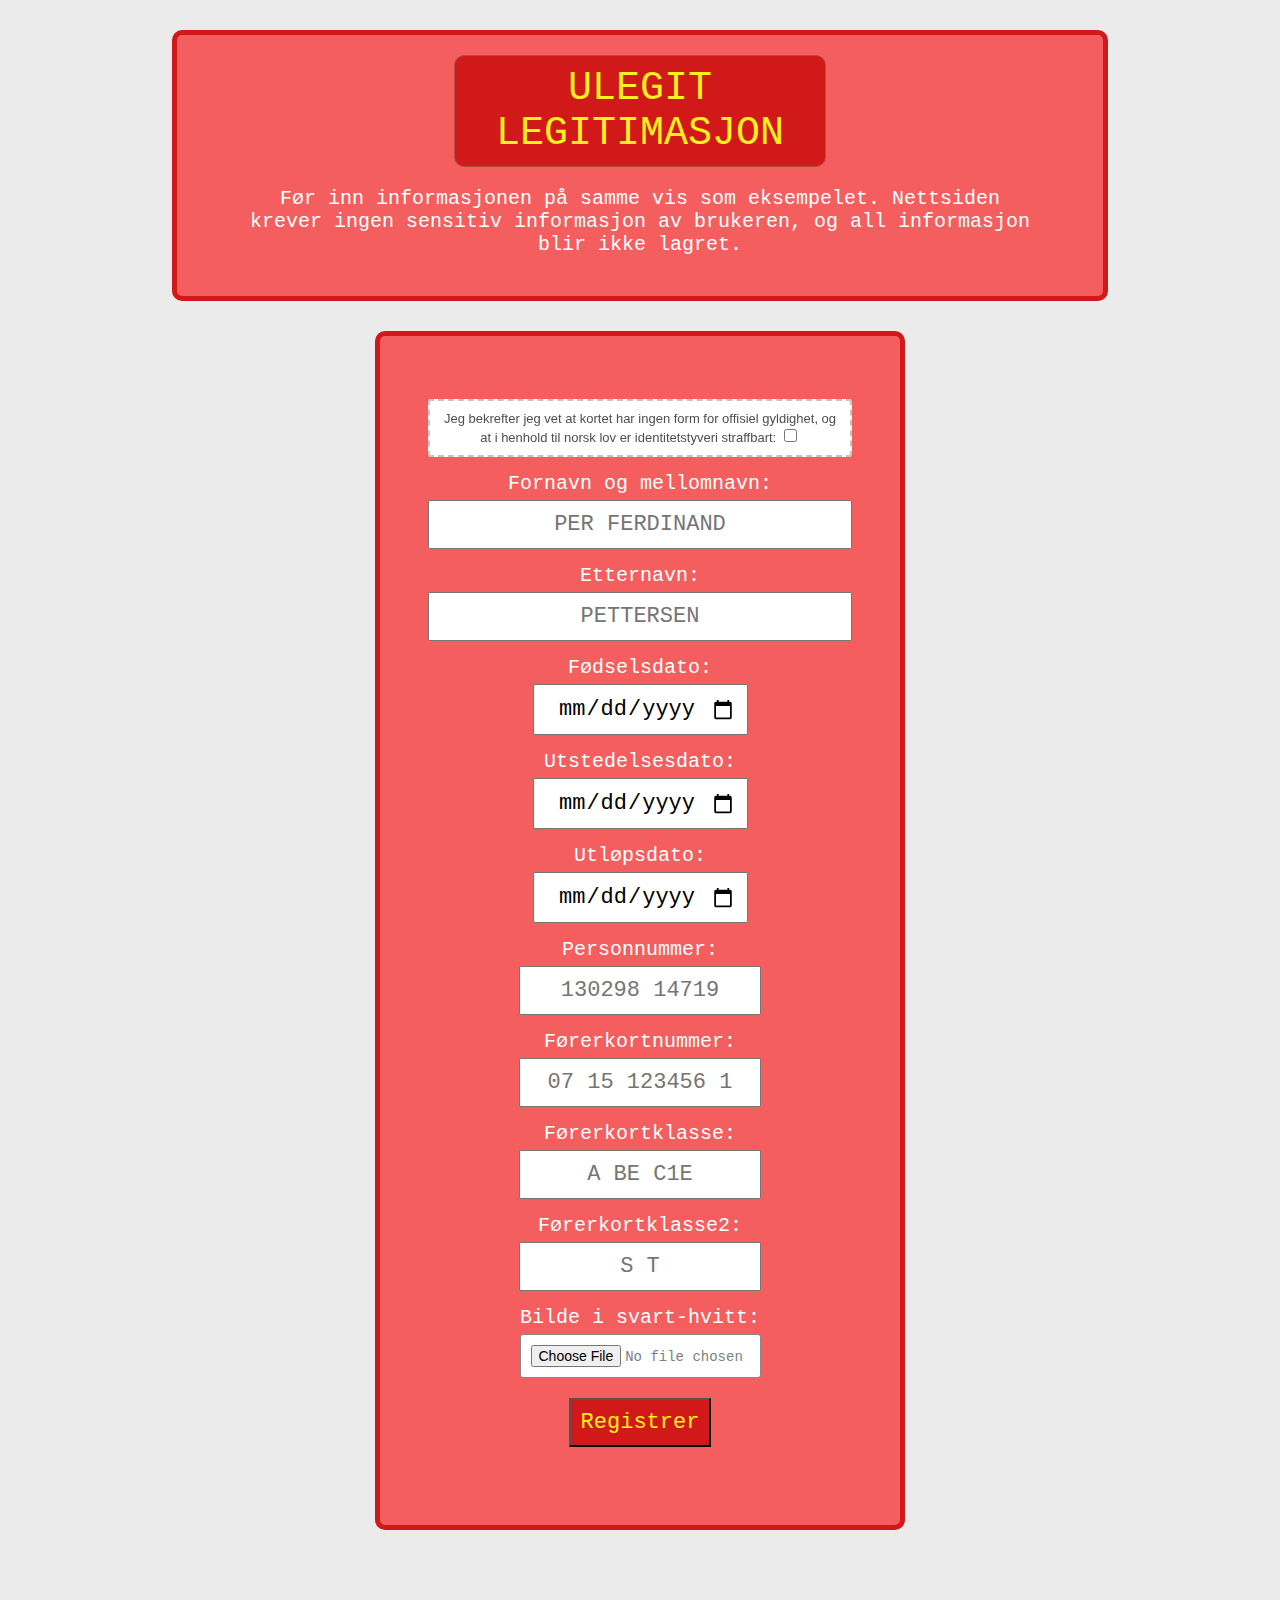
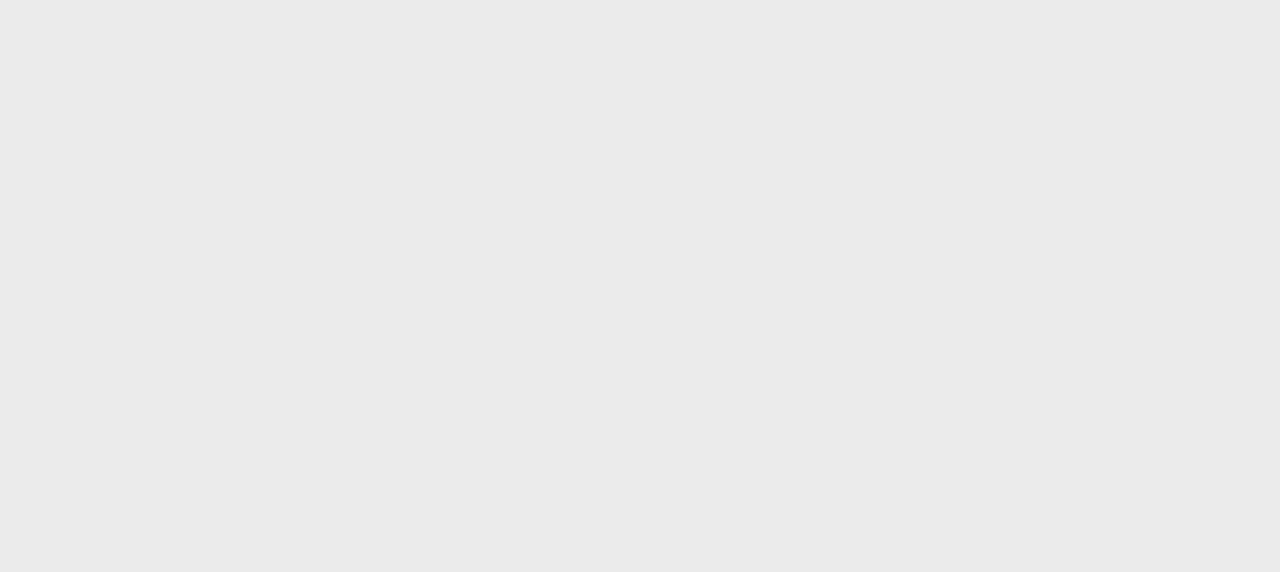
<file: index.html>
<!DOCTYPE html>
<html lang="en">
<head>
    <meta charset="UTF-8">
    <meta http-equiv="X-UA-Compatible" content="IE=edge">
    <meta name="viewport" content="width=device-width, initial-scale=1.0">
    <title>Uleggit legitimasjon</title>
    <link rel="stylesheet" href="FakeKortCSS.css">


</head>

<body>

    <div id="Intro">
        <h1 id="Tittel">ULEGIT LEGITIMASJON</h1>
        <p>Før inn informasjonen på samme vis som eksempelet. Nettsiden krever ingen sensitiv informasjon av brukeren, og all informasjon blir ikke lagret.</p>
        
    </div>

    

    <div id="Skriving">

        <div id="Bekreftelse">
            <label for="Bekrefte">Jeg bekrefter jeg vet at kortet har ingen form for offisiel gyldighet, og at i henhold til norsk lov er identitetstyveri straffbart:</label>
            <input type="checkbox" id="Bekrefte">
        </div>
        
        <!--Sørger for at det her er lovlig
        Lager en label, og definerer inputene for alle elementene.Jeg sørger for at alle inputsene har placehlders som gjør det lett å forstå hva man skal
        -->

        <label for="Fornavn">Fornavn og mellomnavn:</label>
            <input type="text" placeholder="PER FERDINAND" id="Fornavn">

        <label for="Etternavn">Etternavn:</label>
            <input type="text" placeholder="PETTERSEN" id="Etternavn">
            
        <label for="Fodselsdato">Fødselsdato:</label>
            <input type="date" placeholder="16.10.2002" id="Fodselsdato" >

        <label for="Utstedelsesdato">Utstedelsesdato:</label>
            <input type="date" placeholder="01.10.2017" id="Utstedelsesdato" >

        <label for="Utlopsdato">Utløpsdato:</label>
            <input type="date" placeholder="01.10.2032" id="Utlopsdato" >

        <label for="Personnummer">Personnummer:</label>
            <input type="text" placeholder="130298 14719" id="Personnummer" >

        <label for="ForerkortNummer">Førerkortnummer:</label>
            <input type="text" placeholder="07 15 123456 1" id="Forerkortnummer" >

        <label for="Klasse">Førerkortklasse:</label>
            <input type="text" placeholder="A BE C1E" id="Klasse" >

        <label for="Klasse2">Førerkortklasse2:</label>
            <input type="text" placeholder="S T" id="Klasse2">

        <label for="Bilde">Bilde i svart-hvitt:</label>
            <input type="file" id="Bilde" accept="image/*" onchange="uploadImage(event)">

        <button id="Registrer">Registrer</button>

       
    </div>

    <!-- Lager selve førerkortet
    Lager elementer som inputene skal erstatte -->
    
    <div id="Pass">
        <h1 id = "Overskrift">FØRERKORT FØRARKORT</h1>
        <h1 id = "Norge">NORGE</h1>
        <h1 id = "Norge">NOREG</h1>

        <p id ="En"></p>
        <p id ="To"></p>
        <p id ="Tre"></p>
        <p id ="FireA"></p>
        <p id ="FireB"></p>
        <p id ="FireC"><span style="font-weight: 500;">4c.</span> STATENS VEGVESEN</p>
        <p id ="FireD"></p>
        <p id ="Fem"></p>
        <p id ="Ni"></p>

        <img id ="SvartHvittBilde"></img>
        <img id ="SvartHvittBildeLiten"></img>
    
        <p id ="MasseTekst">
        ¡CION DRIVING LICENCE FÜHRERSCHEIN, PERMIS DE CONDUIRE PATENTE DI GUIDA PERMISO DE CONDUCCIÓN DRIVINGE CONDUÇÃO PRAWO JAZDY PERMIS DE CONDUCERE RUBEWUS VEZETOI ENGEDELY CARTA DE CONDUÇÃO PRAWO
        2 AREIA CAMPHEHE KORKORT RIDICSKY PRÜKAZ, CBVDETENOTBO 3A YNPABNERVE HA MIC VODICSKY PREUKAZ AXEIA PERMIS DE CONDUIRE
        </p>
    
    </div>

     
    <script src="FakeKortJS.js">
        
    </script>

</body>
</html>
</file>
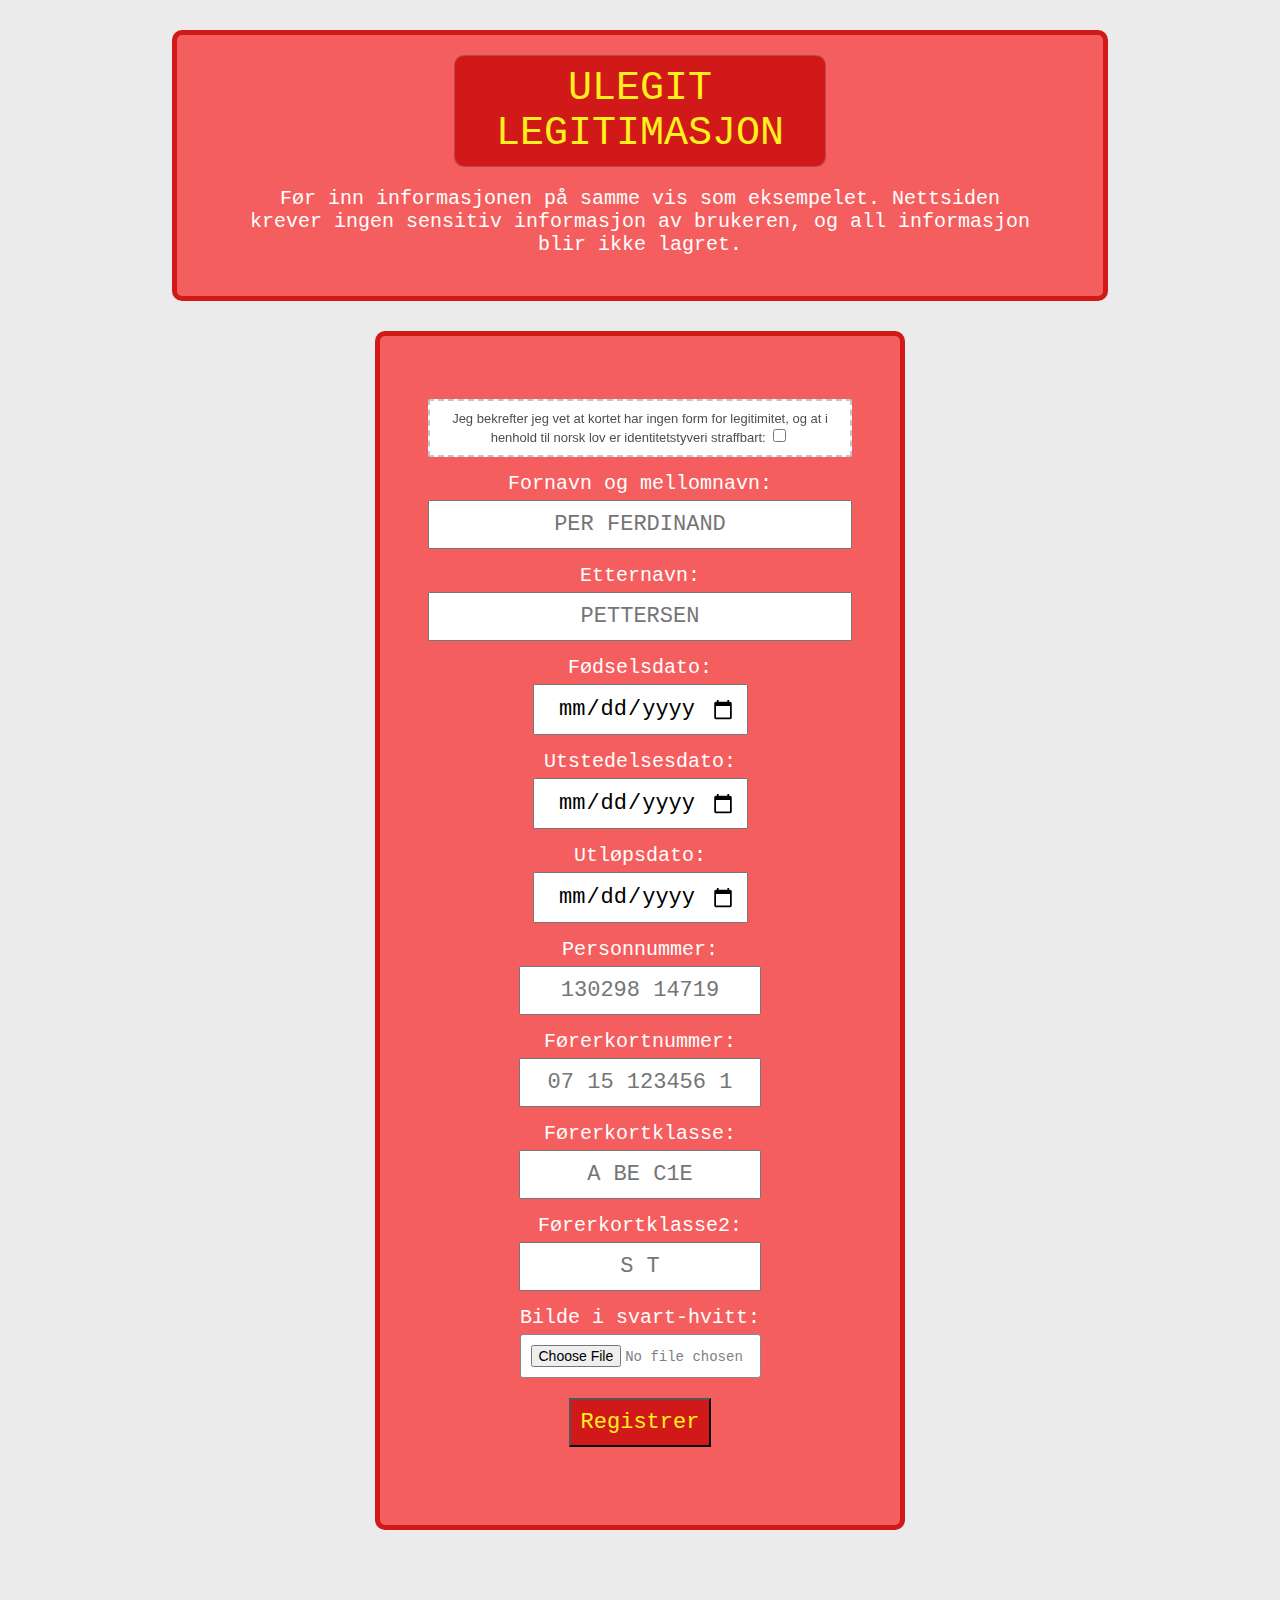
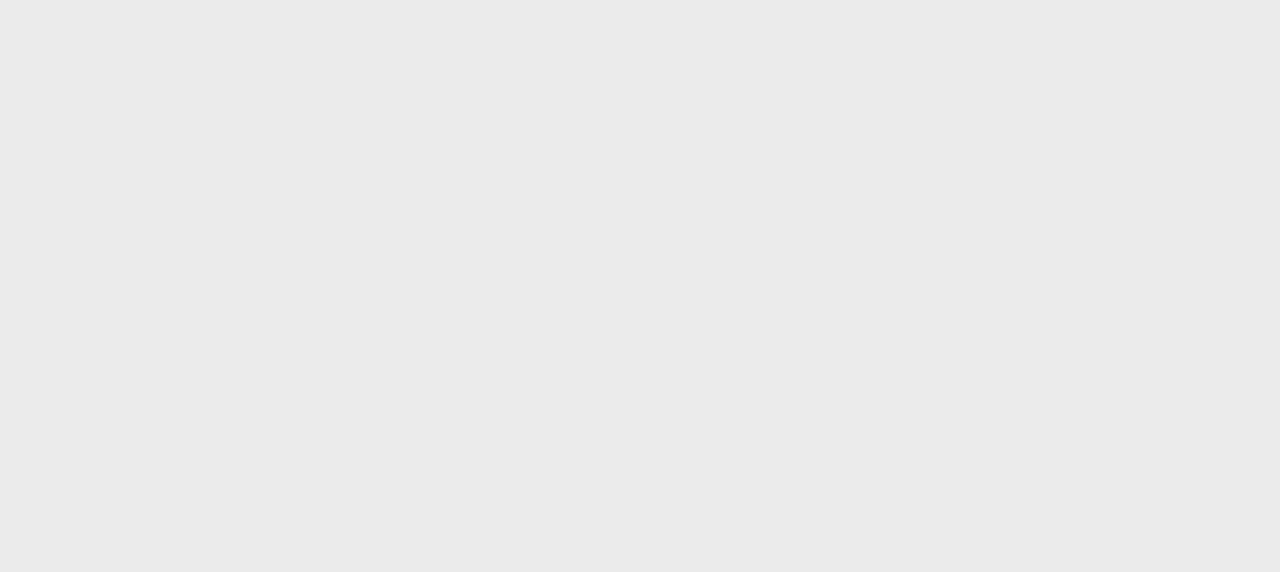
<file: FakeKort.html>
<!DOCTYPE html>
<html lang="en">
<head>
    <meta charset="UTF-8">
    <meta http-equiv="X-UA-Compatible" content="IE=edge">
    <meta name="viewport" content="width=device-width, initial-scale=1.0">
    <title>Uleggit legitimasjon</title>
    <link rel="stylesheet" href="FakeKortCSS.css">


</head>

<body>

    <div id="Intro">
        <h1 id="Tittel">ULEGIT LEGITIMASJON</h1>
        <p>Før inn informasjonen på samme vis som eksempelet. Nettsiden krever ingen sensitiv informasjon av brukeren, og all informasjon blir ikke lagret.</p>
        
    </div>

    

    <div id="Skriving">

        <div id="Bekreftelse">
            <label for="Bekrefte">Jeg bekrefter jeg vet at kortet har ingen form for legitimitet, og at i henhold til norsk lov er identitetstyveri straffbart:</label>
            <input type="checkbox" id="Bekrefte">
        </div>

        <label for="Fornavn">Fornavn og mellomnavn:</label>
            <input type="text" placeholder="PER FERDINAND" id="Fornavn">

        <label for="Etternavn">Etternavn:</label>
            <input type="text" placeholder="PETTERSEN" id="Etternavn">
            
        <label for="Fodselsdato">Fødselsdato:</label>
            <input type="date" placeholder="16.10.2002" id="Fodselsdato" >

        <label for="Utstedelsesdato">Utstedelsesdato:</label>
            <input type="date" placeholder="01.10.2017" id="Utstedelsesdato" >

        <label for="Utlopsdato">Utløpsdato:</label>
            <input type="date" placeholder="01.10.2032" id="Utlopsdato" >

        <label for="Personnummer">Personnummer:</label>
            <input type="text" placeholder="130298 14719" id="Personnummer" >

        <label for="ForerkortNummer">Førerkortnummer:</label>
            <input type="text" placeholder="07 15 123456 1" id="Forerkortnummer" >

        <label for="Klasse">Førerkortklasse:</label>
            <input type="text" placeholder="A BE C1E" id="Klasse" >

        <label for="Klasse2">Førerkortklasse2:</label>
            <input type="text" placeholder="S T" id="Klasse2">

        <label for="Bilde">Bilde i svart-hvitt:</label>
            <input type="file" id="Bilde" accept="image/*" onchange="uploadImage(event)">

        <button id="Registrer">Registrer</button>

       
    </div>

    <div id="Pass">
        <h1 id = "Overskrift">FØRERKORT FØRARKORT</h1>
        <h1 id = "Norge">NORGE</h1>
        <h1 id = "Norge">NOREG</h1>

        <p id ="En"></p>
        <p id ="To"></p>
        <p id ="Tre"></p>
        <p id ="FireA"></p>
        <p id ="FireB"></p>
        <p id ="FireC"><span style="font-weight: 500;">4c.</span> STATENS VEGVESEN</p>
        <p id ="FireD"></p>
        <p id ="Fem"></p>
        <p id ="Ni"></p>

        <img id ="SvartHvittBilde"></img>
        <img id ="SvartHvittBildeLiten"></img>
    </div>

     
    <script src="FakeKortJS.js">
        
    </script>

</body>
</html>
</file>
<file: FakeKortCSS.css>
/* Her sørget jeg for å gjøre CSSen så presis som mulig på alle elementene. Jeg har måttet style input elementene, og så korrigere de når de skulle erstatte ved a style erstatningselementene.
Prøvde å ha fokus på at nettsiden skulle være lett å bruke, oversiktlig og ligne på et pass */

body {
    background-color: rgba(228, 228, 228, 0.747);
    overflow-x: hidden; /* Gjemmer den horisontale scrollbaren */ 
}

/* Her fjernet jeg den horisontale scrollbaren pga en glitch i chrome, som gjorde at nettsiden ble usentrert og man matte refreshe i blant. */

#Tittel {
    color: rgb(255, 240, 30);
    background-color: rgba(204, 14, 14, 0.863);;
    padding: 10px;
    font-family: 'Courier New', Courier, monospace;
    font-weight: 500;
    border-radius: 10px;
    border: 1px;
    border-color: rgba(179, 81, 81, 0.863);
    border-style: solid;
    width: 350px;
    height: 90px;
    margin: auto;
    
    
}

#Intro{
    background-color: rgb(245, 94, 94);
    font-family: 'Courier New', Courier, monospace;
    text-align: center;
    display: flex;
    flex-direction: column;
    padding: 20px 5%;
    width: 800px;
    margin: auto;
    margin-bottom: 30px;
    margin-top: 30px;
    font-size: 20px;
    color: white;
    border-style: solid;
    border-color: rgba(204, 14, 14, 0.863);
    border-width: 5px;
    border-radius: 10px;
    
    
}

#Bekreftelse {
    background-color: white;
    color: rgb(78, 78, 78);
    font-size: 13px;
    text-align: center;
    font-family:'Gill Sans', 'Gill Sans MT', Calibri, 'Trebuchet MS', sans-serif;
    padding: 10px;
    margin-top: 0px;
    margin-bottom: 15px;
    width: 400px;
    position: sticky; 
    top: 0;
    border: 2px;
    border-style: dashed;
    border-color: rgb(196, 196, 196);
    border-radius: 2px;
    
}

#Skriving {
    background-color: rgb(245, 94, 94);
    text-align: center;
    display: flex;
    flex-direction: column;
    padding: 5% 10px;
    width: 500px;
    margin: auto;
    font-size: 20px;
    font-family: 'Courier New', Courier, monospace;
    color: white;
    align-items: center;
    border-style: solid;
    border-color: rgba(204, 14, 14, 0.863);
    border-width: 5px;
    border-radius: 10px;
}

#Fornavn {
    font-size: 22px;
    text-align: center;
    font-family: 'Courier New', Courier, monospace;
    padding: 10px;
    margin-top: 5px;
    margin-bottom: 15px;
    width: 400px;
}

#Etternavn {
    font-size: 22px;
    text-align: center;
    font-family: 'Courier New', Courier, monospace;
    padding: 10px;
    margin-top: 5px;
    margin-bottom: 15px;
    width: 400px;
}



#Fodselsdato {
    font-size: 22px;
    text-align: center;
    font-family: 'Courier New', Courier, monospace;
    padding: 10px;
    margin-top: 5px;
    margin-bottom: 15px;
    width: auto;
}

#Fodselsdato {
    font-size: 22px;
    text-align: center;
    font-family: 'Courier New', Courier, monospace;
    padding: 10px;
    margin-top: 5px;
    margin-bottom: 15px;
    width: auto;
}

#Utstedelsesdato {
    font-size: 22px;
    text-align: center;
    font-family: 'Courier New', Courier, monospace;
    padding: 10px;
    margin-top: 5px;
    margin-bottom: 15px;
    width: auto;
}

#Utlopsdato {
    font-size: 22px;
    text-align: center;
    font-family: 'Courier New', Courier, monospace;
    padding: 10px;
    margin-top: 5px;
    margin-bottom: 15px;
    width: auto;
}

#Personnummer {
    font-size: 22px;
    text-align: center;
    font-family: 'Courier New', Courier, monospace;
    padding: 10px;
    margin-top: 5px;
    margin-bottom: 15px;
    width: 218px;
}

#Forerkortnummer {
    font-size: 22px;
    text-align: center;
    font-family: 'Courier New', Courier, monospace;
    padding: 10px;
    margin-top: 5px;
    margin-bottom: 15px;
    width: 218px;
}

#Klasse {
    font-size: 22px;
    text-align: center;
    font-family: 'Courier New', Courier, monospace;
    padding: 10px;
    margin-top: 5px;
    margin-bottom: 15px;
    width: 218px;
}

#Klasse2 {
    font-size: 22px;
    text-align: center;
    font-family: 'Courier New', Courier, monospace;
    padding: 10px;
    margin-top: 5px;
    margin-bottom: 15px;
    width: 218px;
}

#Bilde {
    font-size: 14px;
    color: gray;
    text-align: center;
    font-family: 'Courier New', Courier, monospace;
    padding: 10px;
    margin-top: 5px;
    margin-bottom: 15px;
    width: 219px;
    background-color: white;
    border: 1px;
    border-style: solid;
    border-color: rgb(136, 136, 136);
    border-radius: 3px;
    

}



#Registrer {
    background-color: rgba(204, 14, 14, 0.863);
    color: rgb(255, 240, 30);
    font-size: 22px;
    text-align: center;
    font-family: 'Courier New', Courier, monospace;
    padding: 10px;
    margin-top: 5px;
    margin-bottom: 15px;
    width: auto;
}

#Pass {
    visibility: hidden;
    background-color: rgba(255, 199, 246, 0.493);
    color: rgb(0, 0, 0);
    padding: 10px;
    margin: auto;
    margin-top: 60px;
    margin-bottom: 60px;
    width: 900px;
    height: 500px;
    border: 1px;
    border-style: solid;
    border-color: rgb(234, 143, 252);
    border-radius: 40px;
}


#Overskrift {
    position: relative; bottom: 30px; left: 210px;
    font-family: 'Segoe UI', Tahoma, Geneva, Verdana, sans-serif;
    font-size: 40px;
}

#Norge {
    position: relative; bottom: 100px; left: 800px;
    margin: 0px;
    font-size: 25px;
    

}

#En {
    position: relative; bottom: 95px; left: 230px;
    font-size: 30px;
    font-family: 'Segoe UI', Tahoma, Geneva, Verdana, sans-serif;
    font-weight: 200;
    padding: -30px;
    margin-top: -50px;
    margin-bottom: -15px;
    
    
}

#To {
    
    position: relative; bottom: 70px; left: 230px;
    font-size: 30px;
    font-family: 'Segoe UI', Tahoma, Geneva, Verdana, sans-serif;
    font-weight: 200;
    padding: -30px;
    margin-top: -50px;
    margin-bottom: -15px;
    
    
}

#Tre {
    
    position: relative; bottom: 45px; left: 230px; 
    font-size: 30px;
    font-family: 'Segoe UI', Tahoma, Geneva, Verdana, sans-serif;
    font-weight: 200;
    padding: -30px;
    margin-top: -50px;
    margin-bottom: -15px;
}

#FireA {
    position: relative; bottom: 20px; left: 230px; 
    font-size: 30px;
    font-family: 'Segoe UI', Tahoma, Geneva, Verdana, sans-serif;
    font-weight: 200;
    padding: -30px;
    margin-top: -50px;
    margin-bottom: -15px;
}

#FireB {
    position: relative; bottom: -5px; left: 230px; 
    font-size: 30px;
    font-family: 'Segoe UI', Tahoma, Geneva, Verdana, sans-serif;
    font-weight: 200;
    padding: -30px;
    margin-top: -50px;
    margin-bottom: -15px;
}

#FireD {
    position: relative; bottom: 35px; left: 450px; 
    font-size: 30px;
    font-family: 'Segoe UI', Tahoma, Geneva, Verdana, sans-serif;
    font-weight: 200;
    padding: -30px;
    margin-top: -50px;
    margin-bottom: -15px;
}

#FireC {
    position: relative; bottom: 60px; left: 450px; 
    font-size: 30px;
    font-family: 'Segoe UI', Tahoma, Geneva, Verdana, sans-serif;
    font-weight: 200;
    padding: -30px;
    margin-top: -50px;
    margin-bottom: -15px;
}

#Fem {
    position: relative; bottom: 10px; left: 230px; 
    font-size: 30px;
    font-family: 'Segoe UI', Tahoma, Geneva, Verdana, sans-serif;
    font-weight: 200;
    padding: -30px;
    margin-top: -50px;
    margin-bottom: -15px;
}

#SvartHvittBilde {
    position:relative; bottom: 300px; left: 0px;
    object-fit: cover;
    width:200px;
    height:250px;
    border: 1px;
    border-color: palevioletred;
    border-style: solid;
    border-radius: 5px;
  
}

#SvartHvittBildeLiten {
    position:relative; bottom: 250px; left: 600px;
    object-fit: cover;
    width:50px;
    height: 62px;
    border: 1px;
    border-color: palevioletred;
    border-style: solid;
    border-radius: 5px;
  
}

#Ni {
    position: relative; bottom: -30PX; left: 0px; 
    font-size: 30px;
    font-family: 'Segoe UI', Tahoma, Geneva, Verdana, sans-serif;
    font-weight: 200;
    padding: -30px;
    margin-top: -50px;
    margin-bottom: -15px;
}

#MasseTekst {
    position: relative; bottom: 250px;
    width: auto;
    color: palevioletred;
    font-size: 20px;
    font-family: 'Segoe UI', Tahoma, Geneva, Verdana, sans-serif;
    font-weight: 200;
   
}
</file>
